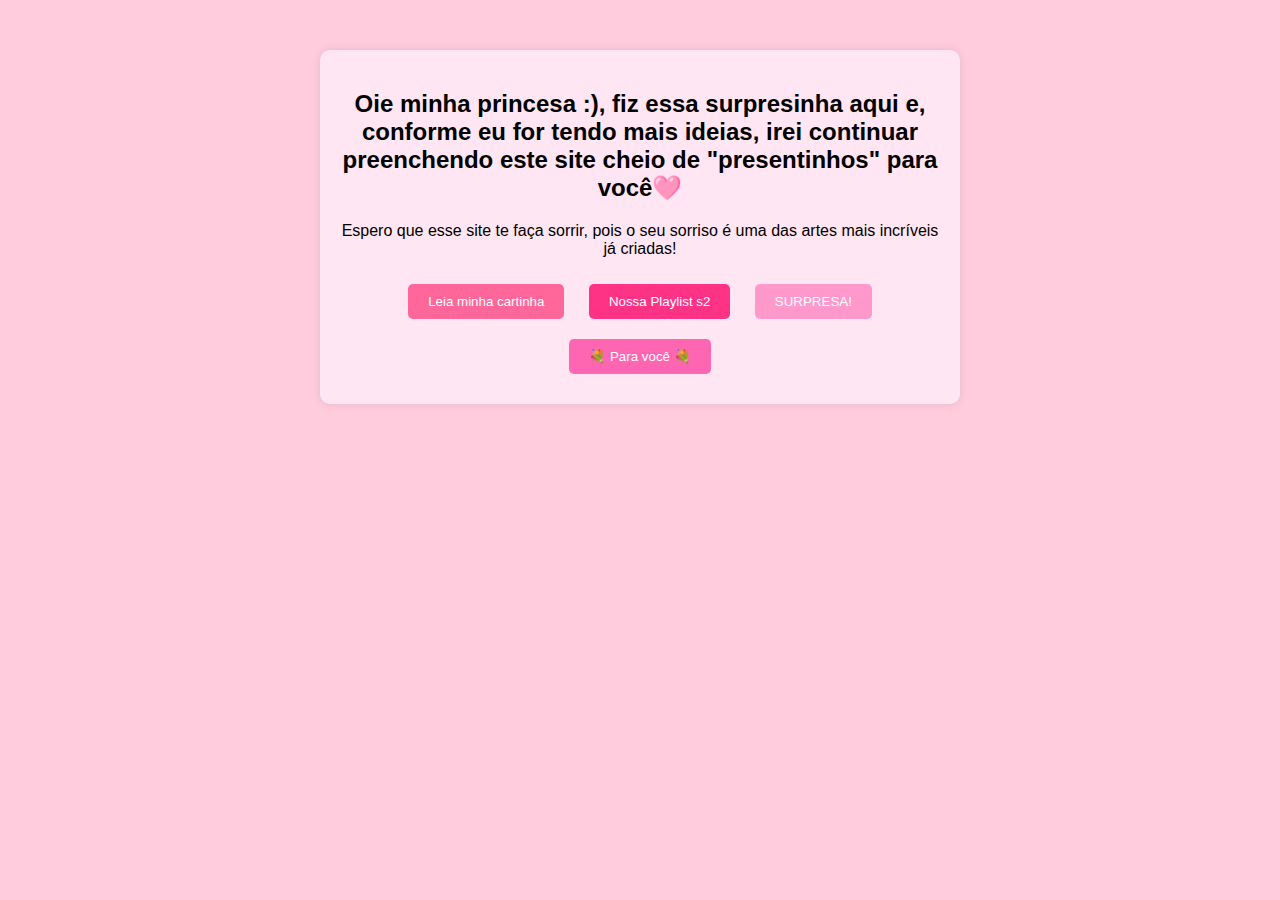
<file: Surpresa Lari/index.html>
<!DOCTYPE html>
<html lang="pt-BR">
<head>
    <meta charset="UTF-8">
    <meta name="viewport" content="width=device-width, initial-scale=1.0">
    <title>Para Você ❤️</title>
    <link rel="stylesheet" href="styles/style.css">
</head>
<body>
    <div class="container">
        <h2>Oie minha princesa :), fiz essa surpresinha aqui e, conforme 
            eu for tendo mais ideias, irei continuar preenchendo este site cheio de "presentinhos"
            para você🩷</h2>
            <p>Espero que esse site te faça sorrir, pois o seu sorriso é uma
                das artes mais incríveis já criadas!
            </p>
        <button class="btn-cartinha" onclick="location.href='pages/cartinha.html'">Leia minha cartinha</button>
        <button class="btn-link" onclick="location.href='https://open.spotify.com/playlist/37i9dQZF1EJvzgYSW5J00X?si=J2GPXroRRN2OQ9b7UTRm_A&pi=7RgdMG27R9uWY'">Nossa Playlist s2</button>
        <button class="btn-surpresa" onclick="location.href='pages/surpresa.html'">SURPRESA!</button>
        <button class="btn-buque" onclick="location.href='pages/buque.html'">💐 Para você 💐</button>
    </div>
</body>
</html>
</file>
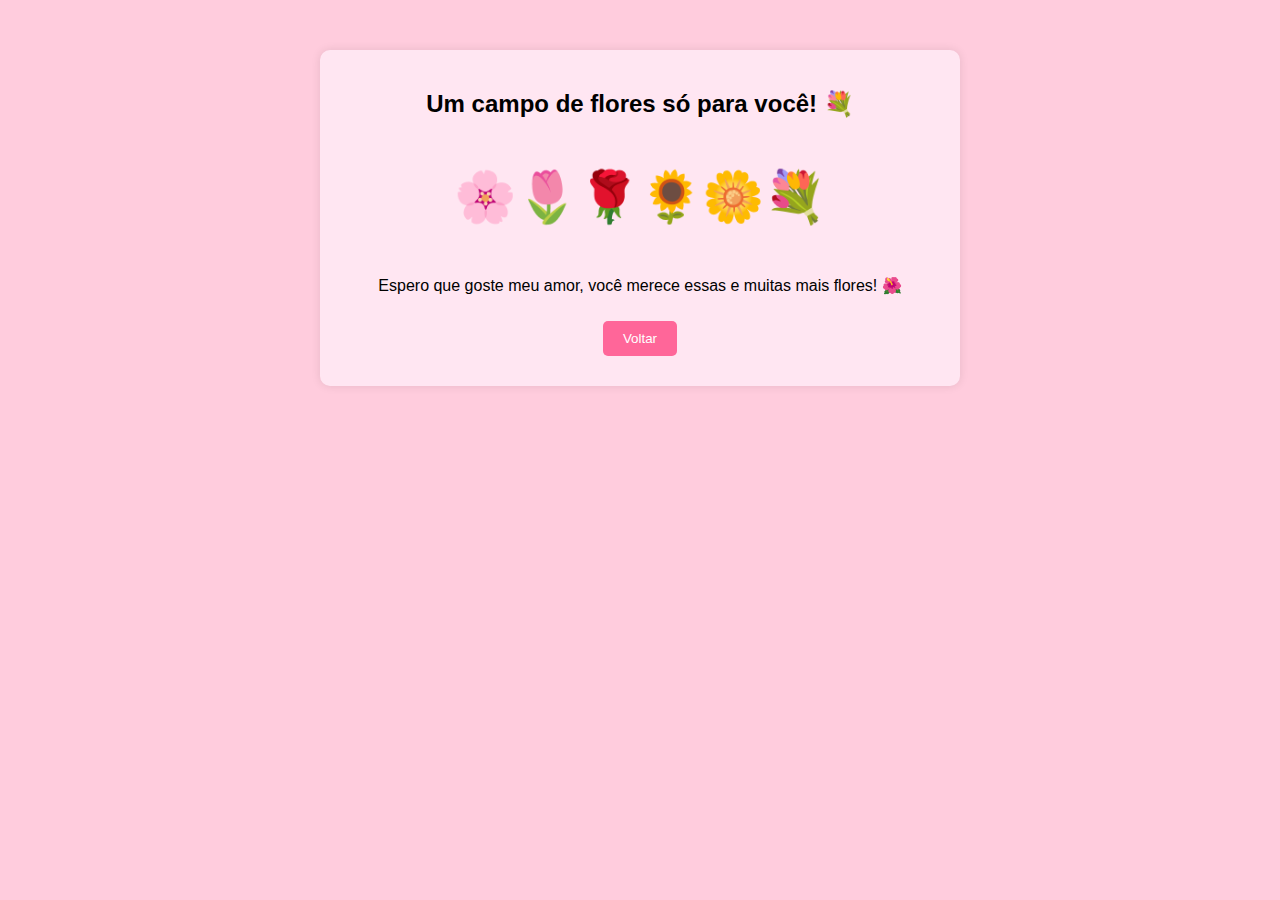
<file: Surpresa Lari/pages/buque.html>
<!DOCTYPE html>
<html lang="pt-BR">
<head>
    <meta charset="UTF-8">
    <meta name="viewport" content="width=device-width, initial-scale=1.0">
    <title>Campo de Flores 🌸</title>
    <link rel="stylesheet" href="../styles/style.css">
</head>
<body>
    <div class="buque">
        <h2>Um campo de flores só para você! 💐</h2>
        <p class="flowers">🌸🌷🌹🌻🌼💐</p>
        <p>Espero que goste meu amor, 
            você merece essas e muitas mais flores! 🌺</p>
        <button onclick="window.location.href='../index.html'" style="background-color: #ff6699; color: white; padding: 10px 20px; border: none; border-radius: 5px;">Voltar</button>
    </div>
</body>
</html>
</file>
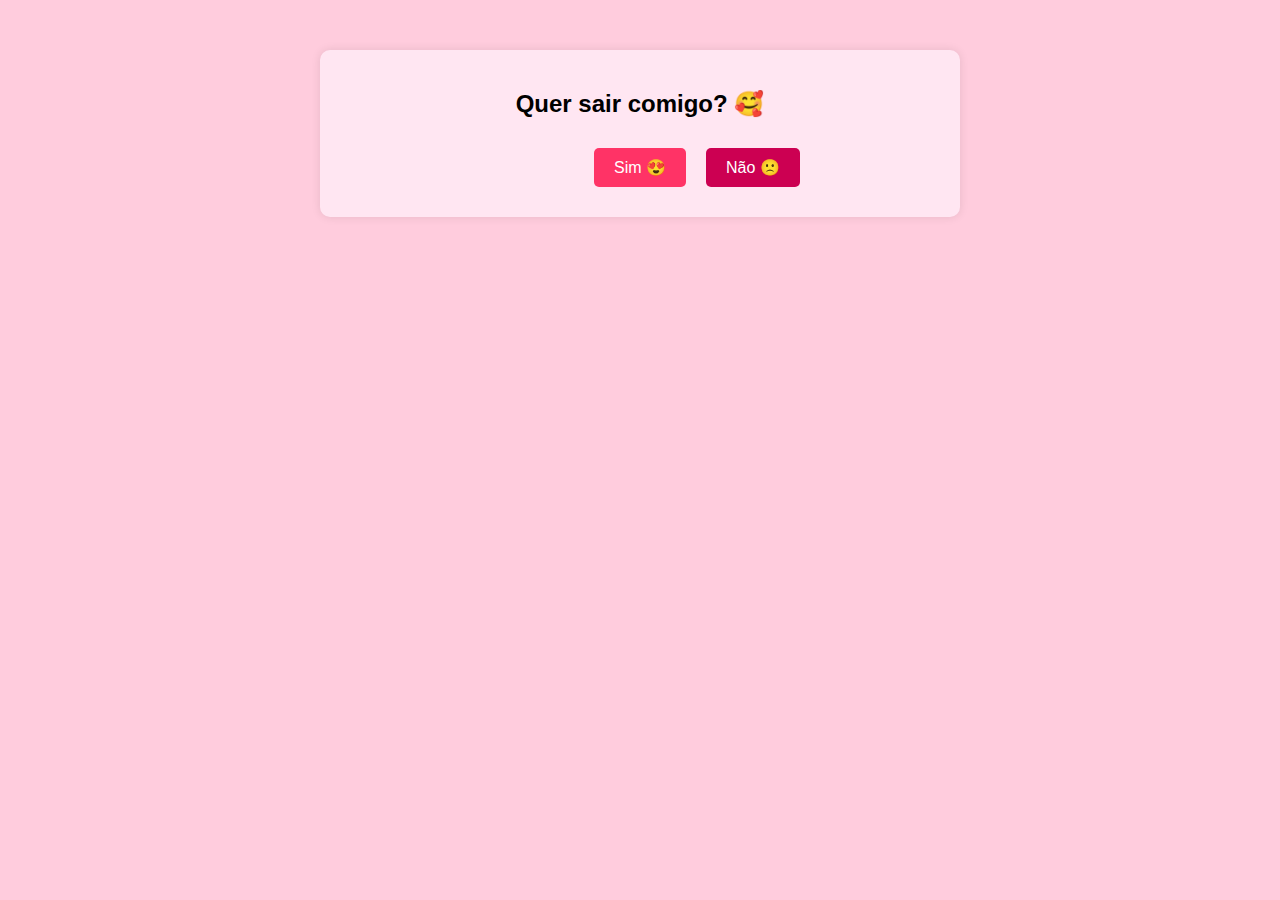
<file: Surpresa Lari/pages/surpresa.html>
<!DOCTYPE html>
<html lang="pt-BR">
<head>
    <meta charset="UTF-8">
    <meta name="viewport" content="width=device-width, initial-scale=1.0">
    <title>Pedido Especial 💖</title>
    <link rel="stylesheet" href="../styles/style2.css">
    <script src="../JsFiles/suprise.js" defer></script>
</head>
<body>
    <div class="container">
        <h2>Quer sair comigo? 🥰</h2>
        <button class="btn-sim" onclick="mostrarSurpresa()">Sim 😍</button>
        <button class="btn-nao" id="nao">Não 🙁</button>
    </div>

    <div id="popup" class="popup">
        <div class="popup-content">
            <span class="close" onclick="fecharPopup()">&times;</span>
            <img src="eu.jpeg" alt="Minha Foto">
            <h2>Aeee! Agora se prepare para o nosso encontro =) 💖</h2>
            <button onclick="window.location.href='../index.html'" style="background-color: #ff6699; color: white; padding: 10px 20px; border: none; border-radius: 5px;">Voltar</button>
            <div class="emitter"></div>
        </div>
    </div>
</body>
</html>
</file>
<file: Surpresa Lari/styles/style.css>
body {
    font-family: Arial, sans-serif;
    text-align: center;
    margin: 50px;
    background-color: #ffccdd;
}

.container, .buque {
    max-width: 600px;
    margin: auto;
    background: #ffe6f2;
    padding: 20px;
    border-radius: 10px;
    box-shadow: 0 0 10px rgba(0, 0, 0, 0.1);
}

button {
    margin: 10px;
    padding: 10px 20px;
    border: none;
    border-radius: 5px;
    cursor: pointer;
}

.btn-cartinha { background-color: #ff6699; color: white; }
.btn-link { background-color: #ff3385; color: white; }
.btn-surpresa { background-color: #ff99cc; color: white; }
.btn-buque { background-color: #ff66b2; color: rgb(255, 255, 255); }
.btn-sim { background: #ff3366; color: white; }
.btn-nao { background: #cc0052; color: white; }
.btn-voltar {
    background-color: #ff6699;
    color: white;
    padding: 10px 20px;
    border: none;
    border-radius: 5px;
    cursor: pointer;
    font-size: 16px;
}
.flowers {
    font-size: 50px;
}
</file>
<file: Surpresa Lari/styles/style2.css>
body {
    font-family: Arial, sans-serif;
    text-align: center;
    margin: 50px;
    background-color: #ffccdd;
}

.container {
    max-width: 600px;
    margin: auto;
    background: #ffe6f2;
    padding: 20px;
    border-radius: 10px;
    box-shadow: 0 0 10px rgba(0, 0, 0, 0.1);
}

button {
    margin: 10px;
    padding: 10px 20px;
    border: none;
    border-radius: 5px;
    cursor: pointer;
    font-size: 16px;
}

.btn-sim {
    background: #ff3366;
    color: white;
}

.btn-nao {
    background: #cc0052;
    color: white;
    position: absolute;
}

.popup {
    display: none;
    position: fixed;
    top: 50%;
    left: 50%;
    transform: translate(-50%, -50%);
    width: 90%;
    max-width: 400px;
    background: white;
    color: black;
    padding: 20px;
    border-radius: 10px;
    text-align: center;
    box-shadow: 0 0 10px rgba(0, 0, 0, 0.3);
    z-index: 1000;
}

.popup-content {
    display: flex;
    flex-direction: column;
    align-items: center;
}

.popup img {
    width: 150px;
    height: 150px;
    border-radius: 50%;
    object-fit: cover;
    margin-bottom: 10px;
}

.close {
    position: absolute;
    top: 10px;
    right: 15px;
    font-size: 24px;
    cursor: pointer;
}

.emitter {
    position: absolute;
    width: 20px;
    height: 20px;
    border-radius: 50%;
    background-color: transparent;
    visibility: visible;
}

.dot-container {
    position: absolute;
    pointer-events: none;
    z-index: 999; 
}

.dot {
    position: absolute;
}
</file>
